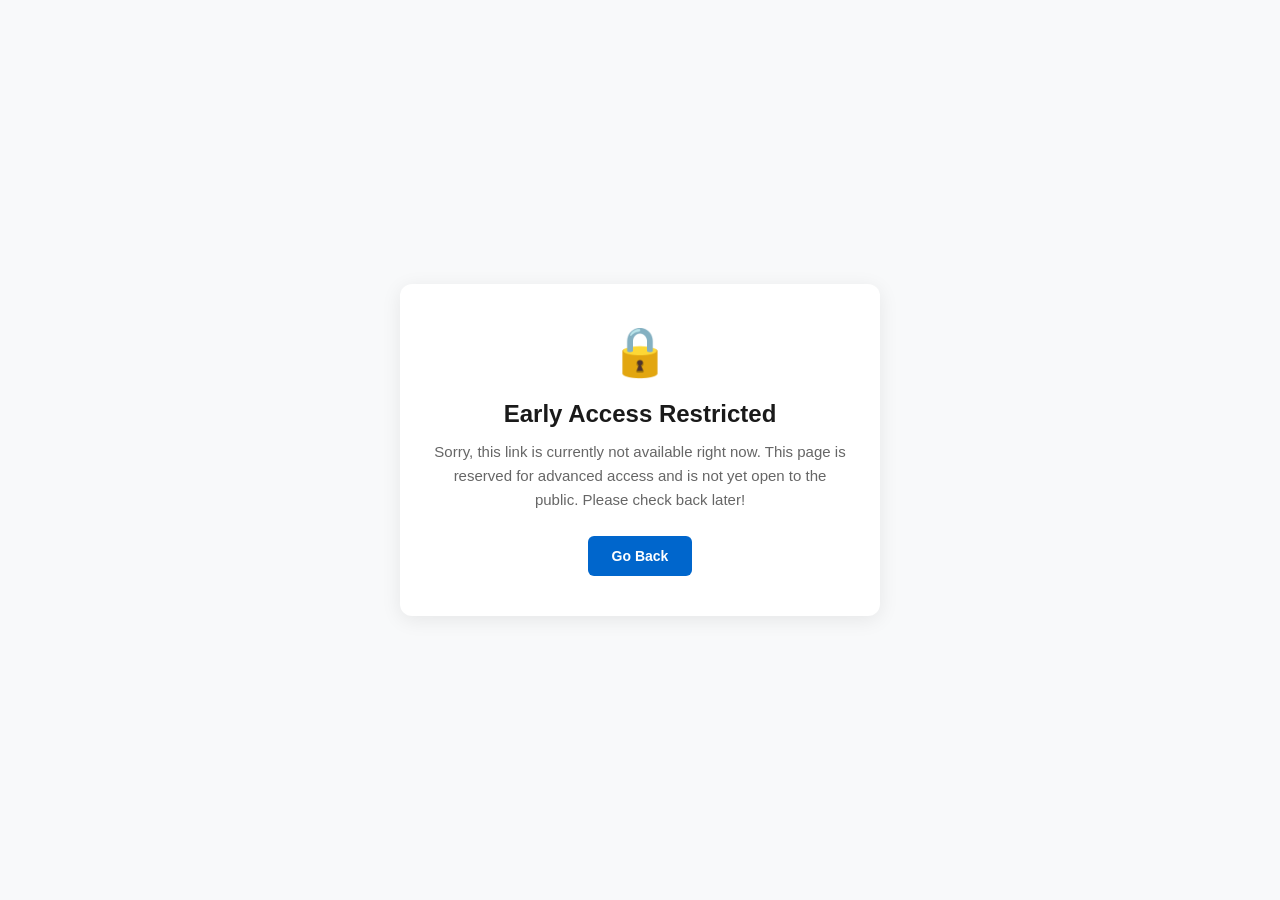
<file: long-test-3/index.html>
<!DOCTYPE html>
<html lang="en">
<head>
    <meta charset="UTF-8">
    <meta name="viewport" content="width=device-width, initial-scale=1.0">
    <title>Link Not Available</title>
    <style>
        * {
            box-sizing: border-box;
            margin: 0;
            padding: 0;
        }
        body {
            font-family: -apple-system, BlinkMacSystemFont, "Segoe UI", Roboto, Helvetica, Arial, sans-serif;
            background-color: #f8f9fa;
            color: #333333;
            display: flex;
            align-items: center;
            justify-content: center;
            min-height: 100vh;
            padding: 20px;
        }
        .card {
            background: #ffffff;
            border-radius: 12px;
            padding: 40px 30px;
            max-width: 480px;
            width: 100%;
            text-align: center;
            box-shadow: 0 4px 20px rgba(0, 0, 0, 0.08);
        }
        .icon-container {
            font-size: 48px;
            margin-bottom: 20px;
        }
        h1 {
            font-size: 24px;
            font-weight: 700;
            margin-bottom: 12px;
            color: #1a1a1a;
        }
        p {
            font-size: 15px;
            line-height: 1.6;
            color: #666666;
            margin-bottom: 24px;
        }
        .btn {
            display: inline-block;
            background-color: #0066cc;
            color: #ffffff;
            text-decoration: none;
            padding: 12px 24px;
            border-radius: 6px;
            font-weight: 600;
            font-size: 14px;
            transition: background-color 0.2s ease;
            cursor: pointer;
            border: none;
        }
        .btn:hover {
            background-color: #0052a3;
        }
    </style>
</head>
<body>

    <div class="card">
        <div class="icon-container">🔒</div>
        <h1>Early Access Restricted</h1>
        <p>
            Sorry, this link is currently not available right now. This page is reserved for advanced access and is not yet open to the public. Please check back later!
        </p>
        <a href="javascript:history.back()" class="btn">Go Back</a>
    </div>

</body>
</html>
</file>
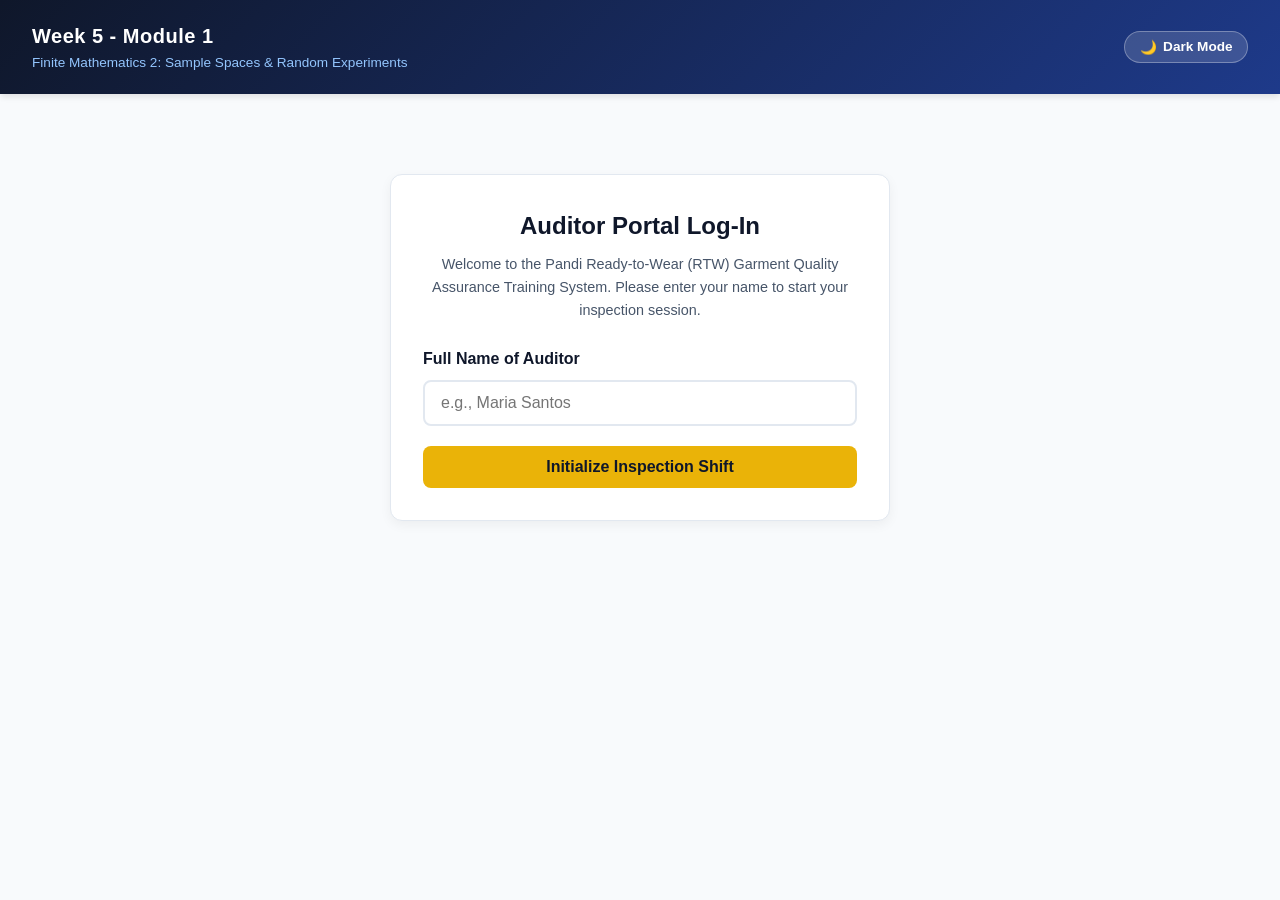
<file: modules/module-1.html>
<!DOCTYPE html>
<html lang="en" data-theme="light">
<head>
  <meta charset="UTF-8">
  <meta name="viewport" content="width=device-width, initial-scale=1.0">
  <title>Week 5 Module 1: Sample Spaces & Random Experiments</title>
  <style>
    :root {
      --primary: #1e3a8a;
      --primary-dark: #0f172a;
      --secondary: #2563eb;
      --accent: #eab308;
      --accent-hover: #ca8a04;
      --bg-slate: #f8fafc;
      --card-bg: #ffffff;
      --text-main: #0f172a;
      --text-muted: #475569;
      --border: #e2e8f0;
      --success: #16a34a;
      --danger: #dc2626;
      --box-bg: #f1f5f9;
      --table-th-bg: #f1f5f9;
      --calc-bg: #e0f2fe;
      --calc-border: #93c5fd;
      --calc-title: #0369a1;
      --option-hover: #f8fafc;
      --simple-card-bg: #eff6ff;
      --simple-card-border: #3b82f6;
      --compound-card-bg: #fefce8;
      --compound-card-border: #eab308;
      --header-bg: linear-gradient(135deg, #0f172a, #1e3a8a);
    }

    [data-theme="dark"] {
      --primary: #3b82f6;
      --primary-dark: #f8fafc;
      --secondary: #60a5fa;
      --accent: #facc15;
      --accent-hover: #eab308;
      --bg-slate: #0f172a;
      --card-bg: #1e293b;
      --text-main: #f8fafc;
      --text-muted: #cbd5e1;
      --border: #334155;
      --success: #22c55e;
      --danger: #ef4444;
      --box-bg: #0f172a;
      --table-th-bg: #334155;
      --calc-bg: #1e3a8a44;
      --calc-border: #3b82f6;
      --calc-title: #93c5fd;
      --option-hover: #334155;
      --simple-card-bg: #1e3a8a33;
      --simple-card-border: #3b82f6;
      --compound-card-bg: #854d0e33;
      --compound-card-border: #eab308;
      --header-bg: linear-gradient(135deg, #020617, #0f172a);
    }

    * {
      box-sizing: border-box;
      margin: 0;
      padding: 0;
      font-family: 'Segoe UI', -apple-system, BlinkMacSystemFont, Roboto, sans-serif;
      transition: background-color 0.25s ease, color 0.25s ease, border-color 0.25s ease;
    }

    body {
      background-color: var(--bg-slate);
      color: var(--text-main);
      line-height: 1.6;
      min-height: 100vh;
      display: flex;
      flex-direction: column;
    }

    header {
      background: var(--header-bg);
      color: #ffffff;
      padding: 1.25rem 2rem;
      display: flex;
      justify-content: space-between;
      align-items: center;
      box-shadow: 0 4px 6px -1px rgba(0,0,0,0.1);
      flex-wrap: wrap;
      gap: 1rem;
    }

    .brand h1 {
      font-size: 1.25rem;
      font-weight: 700;
      letter-spacing: 0.5px;
    }

    .brand p {
      font-size: 0.85rem;
      color: #93c5fd;
    }

    .header-actions {
      display: flex;
      align-items: center;
      gap: 1rem;
    }

    .status-bar {
      display: flex;
      gap: 1rem;
      align-items: center;
      font-size: 0.9rem;
    }

    .status-item {
      background: rgba(255, 255, 255, 0.1);
      padding: 0.4rem 0.8rem;
      border-radius: 6px;
      border: 1px solid rgba(255, 255, 255, 0.2);
    }

    .theme-btn {
      background: rgba(255, 255, 255, 0.15);
      border: 1px solid rgba(255, 255, 255, 0.3);
      color: #ffffff;
      padding: 0.45rem 0.9rem;
      border-radius: 20px;
      cursor: pointer;
      font-size: 0.85rem;
      font-weight: 600;
      display: inline-flex;
      align-items: center;
      gap: 0.4rem;
    }

    .theme-btn:hover {
      background: rgba(255, 255, 255, 0.25);
    }

    .container {
      max-width: 950px;
      margin: 2rem auto;
      padding: 0 1rem;
      flex: 1;
      width: 100%;
    }

    .card {
      background: var(--card-bg);
      border-radius: 12px;
      padding: 2rem;
      box-shadow: 0 4px 12px rgba(0,0,0,0.05);
      border: 1px solid var(--border);
      margin-bottom: 1.5rem;
    }

    /* Form & Input Controls */
    .form-group {
      margin-bottom: 1.25rem;
    }

    label {
      display: block;
      font-weight: 600;
      margin-bottom: 0.5rem;
      color: var(--text-main);
    }

    input[type="text"], input[type="number"] {
      width: 100%;
      padding: 0.75rem 1rem;
      border: 2px solid var(--border);
      border-radius: 8px;
      font-size: 1rem;
      background-color: var(--card-bg);
      color: var(--text-main);
    }

    input[type="text"]:focus, input[type="number"]:focus {
      outline: none;
      border-color: var(--secondary);
    }

    .btn {
      display: inline-flex;
      align-items: center;
      justify-content: center;
      padding: 0.75rem 1.5rem;
      font-weight: 600;
      font-size: 1rem;
      border-radius: 8px;
      border: none;
      cursor: pointer;
      transition: all 0.2s;
      background: var(--secondary);
      color: #ffffff;
    }

    .btn:hover {
      filter: brightness(1.1);
      transform: translateY(-1px);
    }

    .btn-accent {
      background: var(--accent);
      color: #0f172a;
    }

    .btn-accent:hover {
      background: var(--accent-hover);
    }

    .btn-outline {
      background: transparent;
      border: 2px solid var(--secondary);
      color: var(--secondary);
    }

    .btn-outline:hover {
      background: var(--box-bg);
    }

    /* Screen Management */
    .screen {
      display: none;
    }

    .screen.active {
      display: block;
    }

    /* Module Content Styling */
    .module-nav {
      display: flex;
      gap: 0.5rem;
      margin-bottom: 1.5rem;
      overflow-x: auto;
      padding-bottom: 0.5rem;
    }

    .tab-btn {
      padding: 0.5rem 1rem;
      border-radius: 6px;
      background: var(--box-bg);
      color: var(--text-muted);
      border: 1px solid var(--border);
      cursor: pointer;
      font-weight: 600;
      white-space: nowrap;
      font-size: 0.875rem;
    }

    .tab-btn.active {
      background: var(--primary);
      color: #ffffff;
      border-color: var(--primary);
    }

    .interactive-box {
      background: var(--box-bg);
      border-left: 4px solid var(--secondary);
      padding: 1.25rem;
      border-radius: 0 8px 8px 0;
      margin: 1.25rem 0;
    }

    .grid-2 {
      display: grid;
      grid-template-columns: 1fr 1fr;
      gap: 1rem;
    }

    @media (max-width: 640px) {
      .grid-2 {
        grid-template-columns: 1fr;
      }
    }

    .badge {
      display: inline-block;
      padding: 0.25rem 0.6rem;
      border-radius: 4px;
      font-size: 0.75rem;
      font-weight: 700;
      text-transform: uppercase;
    }

    .badge-primary { background: #dbeafe; color: #1e40af; }
    .badge-warning { background: #fef3c7; color: #92400e; }
    .badge-success { background: #dcfce7; color: #166534; }

    [data-theme="dark"] .badge-primary { background: #1e3a8a; color: #93c5fd; }
    [data-theme="dark"] .badge-warning { background: #78350f; color: #fde047; }
    [data-theme="dark"] .badge-success { background: #14532d; color: #86efac; }

    /* Assessment Questions */
    .question-card {
      margin-bottom: 2rem;
      padding-bottom: 1.5rem;
      border-bottom: 1px solid var(--border);
    }

    .question-card:last-child {
      border-bottom: none;
    }

    .question-title {
      font-weight: 600;
      font-size: 1.05rem;
      margin-bottom: 1rem;
      color: var(--text-main);
    }

    .option-group {
      display: flex;
      flex-direction: column;
      gap: 0.6rem;
    }

    .option-label {
      display: flex;
      align-items: center;
      padding: 0.75rem 1rem;
      border: 1.5px solid var(--border);
      border-radius: 8px;
      cursor: pointer;
      transition: all 0.2s;
      background-color: var(--card-bg);
    }

    .option-label:hover {
      background: var(--option-hover);
      border-color: var(--secondary);
    }

    .option-label input {
      margin-right: 0.75rem;
      accent-color: var(--secondary);
    }

    /* Results Dashboard */
    .results-header {
      text-align: center;
      padding: 1.5rem;
      background: var(--box-bg);
      border-radius: 10px;
      margin-bottom: 1.5rem;
      border: 1px solid var(--border);
    }

    .score-big {
      font-size: 3rem;
      font-weight: 800;
      color: var(--primary);
    }

    .review-item {
      padding: 1rem;
      border-radius: 8px;
      margin-bottom: 1rem;
      border: 1px solid var(--border);
    }

    .review-item.correct {
      background: rgba(22, 163, 74, 0.1);
      border-color: var(--success);
    }

    .review-item.incorrect {
      background: rgba(220, 38, 38, 0.1);
      border-color: var(--danger);
    }

    table {
      width: 100%;
      border-collapse: collapse;
      margin: 1rem 0;
    }

    th, td {
      padding: 0.75rem;
      border: 1px solid var(--border);
      text-align: left;
      font-size: 0.9rem;
    }

    th {
      background: var(--table-th-bg);
      color: var(--text-main);
    }
  </style>
</head>
<body>

  <!-- Header -->
  <header>
    <div class="brand">
      <h1>Week 5 - Module 1</h1>
      <p>Finite Mathematics 2: Sample Spaces & Random Experiments</p>
    </div>
    <div class="header-actions">
      <div class="status-bar" id="status-bar" style="display: none;">
        <div class="status-item">Auditor: <strong id="user-display-name">---</strong></div>
        <div class="status-item">Time Elapsed: <strong id="timer-display">00:00</strong></div>
      </div>
      <button class="theme-btn" onclick="toggleTheme()" aria-label="Toggle Dark Mode">
        <span id="theme-icon">🌙</span> <span id="theme-text">Dark Mode</span>
      </button>
    </div>
  </header>

  <div class="container">

    <!-- SCREEN 1: LOGIN -->
    <div id="screen-login" class="screen active">
      <div class="card" style="max-width: 500px; margin: 3rem auto; text-align: center;">
        <h2 style="color: var(--text-main); margin-bottom: 0.5rem;">Auditor Portal Log-In</h2>
        <p style="color: var(--text-muted); font-size: 0.9rem; margin-bottom: 1.5rem;">
          Welcome to the Pandi Ready-to-Wear (RTW) Garment Quality Assurance Training System. Please enter your name to start your inspection session.
        </p>
        <form id="login-form" onsubmit="handleLogin(event)">
          <div class="form-group" style="text-align: left;">
            <label for="student-name">Full Name of Auditor</label>
            <input type="text" id="student-name" placeholder="e.g., Maria Santos" required />
          </div>
          <button type="submit" class="btn btn-accent" style="width: 100%;">Initialize Inspection Shift</button>
        </form>
      </div>
    </div>

    <!-- SCREEN 2: LEARNING MODULES -->
    <div id="screen-module" class="screen">
      <div class="module-nav">
        <button class="tab-btn active" onclick="switchTab(0)">1. Context & Pillars</button>
        <button class="tab-btn" onclick="switchTab(1)">2. Sample Space & Cardinality</button>
        <button class="tab-btn" onclick="switchTab(2)">3. Tree Diagrams & Listing</button>
        <button class="tab-btn" onclick="switchTab(3)">4. Simple vs. Compound Events</button>
        <button class="tab-btn" onclick="switchTab(4)">5. QA Misconceptions</button>
        <button class="tab-btn" onclick="switchTab(5)">6. Textile Verification Case</button>
      </div>

      <!-- Tab 1 -->
      <div id="tab-0" class="tab-content card">
        <span class="badge badge-primary">Context & Foundations</span>
        <h2 style="margin: 0.5rem 0 1rem; color: var(--text-main);">Quality Assurance in Pandi, Bulacan</h2>
        <p>You are a <strong>Quality Assurance (QA) Auditor</strong> at an RTW Embroidery Workshop in Barangay Bunsuran I, Pandi. Your role is to track production lines, verify garment parameters, and ensure precise defect inventories.</p>
        
        <div class="interactive-box">
          <h4 style="color: var(--primary); margin-bottom: 0.5rem;">Concept 1: Random Experiment</h4>
          <p>A repeatable process where you know <strong>all possible results in advance</strong>, but cannot predict the exact outcome of any single trial with certainty.</p>
        </div>

        <h3>The 3 Pillars of a Random Experiment</h3>
        <ol style="margin-left: 1.25rem; margin-top: 0.5rem;">
          <li><strong>Repeatable</strong> under identical conditions on the workshop floor.</li>
          <li><strong>All possible outcomes</strong> are known in advance.</li>
          <li>The specific result depends entirely on <strong>chance</strong>.</li>
        </ol>

        <h3 style="margin-top: 1.5rem;">Boundary Check: Random vs. Deterministic</h3>
        <table>
          <thead>
            <tr>
              <th>Random Experiment (Unpredictable Single Outcome)</th>
              <th>Deterministic Process (Guaranteed Single Outcome)</th>
            </tr>
          </thead>
          <tbody>
            <tr>
              <td>Inspecting a batch of garments for defects (Pass/Fail)</td>
              <td>Calculating 5 + 8 = 13 on an audit log sheet</td>
            </tr>
            <tr>
              <td>Drawing a random fabric swatch from a shipment</td>
              <td>Checking the capital city of the Philippines</td>
            </tr>
            <tr>
              <td>Testing tensile strength of synthetic thread swatches</td>
              <td>Measuring the length of a fixed 30cm steel ruler</td>
            </tr>
          </tbody>
        </table>

        <div style="text-align: right; margin-top: 1.5rem;">
          <button class="btn" onclick="switchTab(1)">Next Section: Sample Space &rarr;</button>
        </div>
      </div>

      <!-- Tab 2 -->
      <div id="tab-1" class="tab-content card" style="display: none;">
        <span class="badge badge-primary">Master Inventory</span>
        <h2 style="margin: 0.5rem 0 1rem; color: var(--text-main);">Concept 2: Sample Space (S) & Cardinality</h2>
        <p>The <strong>Sample Space (S)</strong> is the universal container representing the master inventory of every single possible outcome. Nothing can be left out.</p>

        <div class="interactive-box">
          <p><strong>Set Notation:</strong> S = {ω₁, ω₂, ω₃, ...}</p>
          <p><strong>Sample Point (ω):</strong> An individual outcome in the sample space.</p>
          <p><strong>Cardinality (n(S)):</strong> The total count of all possible unique outcomes in S.</p>
        </div>

        <h3>The Cardinality Shortcut Rules</h3>
        <p><strong>1. Identical Binary/Multi-Option Stages (n(S) = kⁿ):</strong></p>
        <p>Where <em>k</em> = options available per stage (e.g., 2 for Pass/Fail) and <em>n</em> = number of stages (e.g., 3 inspected garments).</p>
        <p><em>Example:</em> n(S) = 2³ = 8 outcomes.</p>

        <p style="margin-top: 1rem;"><strong>2. Multi-Variable Independent Choices:</strong></p>
        <p>Multiply choices across stages: n(S) = n₁ × n₂ × n₃ ...</p>
        <p><em>Example:</em> 3 Fabric Choices × 2 Sleeve Designs × 4 Embroidery Patterns = <strong>24 total unique dress configurations</strong>.</p>

        <!-- Interactive Widget -->
        <div style="background: var(--calc-bg); border: 1px solid var(--calc-border); border-radius: 8px; padding: 1rem; margin-top: 1.5rem;">
          <h4 style="color: var(--calc-title);">Interactive Cardinality Calculator</h4>
          <div class="grid-2" style="margin-top: 0.5rem;">
            <div>
              <label style="font-size: 0.85rem;">Options per stage (k):</label>
              <input type="number" id="calc-k" value="2" min="1" onchange="calculateCardinality()" />
            </div>
            <div>
              <label style="font-size: 0.85rem;">Number of stages (n):</label>
              <input type="number" id="calc-n" value="3" min="1" onchange="calculateCardinality()" />
            </div>
          </div>
          <p style="margin-top: 0.75rem; font-weight: 700; color: var(--text-main);" id="calc-result">Calculated n(S) = 2³ = 8 total outcomes.</p>
        </div>

        <div style="display: flex; justify-content: space-between; margin-top: 1.5rem;">
          <button class="btn btn-outline" onclick="switchTab(0)">&larr; Previous</button>
          <button class="btn" onclick="switchTab(2)">Next Section: Mapping Tools &rarr;</button>
        </div>
      </div>

      <!-- Tab 3 -->
      <div id="tab-2" class="tab-content card" style="display: none;">
        <span class="badge badge-primary">Mapping Methods</span>
        <h2 style="margin: 0.5rem 0 1rem; color: var(--text-main);">Method A: Set Listing & Method B: Tree Diagrams</h2>
        
        <h3>Method A: Systematic Set Listing</h3>
        <p>Best for 1 or 2-stage audits. Writing outcomes in a rigid sequence prevents missing vital audit data.</p>
        <p><strong>2-Garment Audit (P = Pass, F = Fail):</strong></p>
        <div style="background: var(--box-bg); border: 1px solid var(--border); padding: 0.75rem; border-radius: 6px; margin: 0.5rem 0 1rem; font-family: monospace;">
          S = {(P, P), (P, F), (F, P), (F, F)} &nbsp;|&nbsp; n(S) = 4
        </div>

        <h3>Method B: Tree Diagrams</h3>
        <p>Essential for multi-stage audits. Visualizes chronological choices to guarantee zero missing branches.</p>
        
        <div style="background: var(--box-bg); border: 1px solid var(--border); padding: 1rem; border-radius: 8px; margin-top: 1rem;">
          <h4>3-Garment Inspection Tree Diagram Simulation</h4>
          <p style="font-size: 0.85rem; color: var(--text-muted); margin-bottom: 0.5rem;">Chronological tree mapping for 3 inspected items:</p>
          <div style="font-family: monospace; line-height: 1.8; font-size: 0.9rem;">
            ├── Item 1 (P) ──┬── Item 2 (P) ──┬── Item 3 (P) &rarr; <strong>(P, P, P)</strong><br>
            │                │                └── Item 3 (F) &rarr; <strong>(P, P, F)</strong><br>
            │                └── Item 2 (F) ──┬── Item 3 (P) &rarr; <strong>(P, F, P)</strong><br>
            │                                 └── Item 3 (F) &rarr; <strong>(P, F, F)</strong><br>
            └── Item 1 (F) ──┬── Item 2 (P) ──┬── Item 3 (P) &rarr; <strong>(F, P, P)</strong><br>
                             │                └── Item 3 (F) &rarr; <strong>(F, P, F)</strong><br>
                             └── Item 2 (F) ──┬── Item 3 (P) &rarr; <strong>(F, F, P)</strong><br>
                                              └── Item 3 (F) &rarr; <strong>(F, F, F)</strong>
          </div>
          <p style="margin-top: 0.75rem; font-weight: 700; color: var(--primary);">Complete S = {(P,P,P),(P,P,F),(P,F,P),(P,F,F),(F,P,P),(F,P,F),(F,F,P),(F,F,F)}, n(S) = 8</p>
        </div>

        <div style="display: flex; justify-content: space-between; margin-top: 1.5rem;">
          <button class="btn btn-outline" onclick="switchTab(1)">&larr; Previous</button>
          <button class="btn" onclick="switchTab(3)">Next Section: Events &rarr;</button>
        </div>
      </div>

      <!-- Tab 4 -->
      <div id="tab-3" class="tab-content card" style="display: none;">
        <span class="badge badge-primary">Event Classification</span>
        <h2 style="margin: 0.5rem 0 1rem; color: var(--text-main);">Concept 3: Events (E) – Simple vs. Compound</h2>
        <p>An <strong>Event (E)</strong> is a specific collection of outcomes that satisfy a particular quality condition. Mathematically, an event is a subset of the master sample space: E ⊆ S.</p>

        <div class="grid-2" style="margin-top: 1rem;">
          <div style="border: 2px solid var(--simple-card-border); border-radius: 8px; padding: 1rem; background: var(--simple-card-bg);">
            <span class="badge badge-primary">Simple Event</span>
            <h4 style="margin-top: 0.5rem; color: var(--primary);">Cardinality n(E) = 1</h4>
            <p style="font-size: 0.9rem;">Contains <strong>exactly ONE</strong> specific element from S.</p>
            <p style="font-size: 0.85rem; margin-top: 0.5rem; color: var(--text-muted);"><em>Example:</em> Target E₁: "All three garments pass inspection."<br>E₁ = {(P, P, P)}, n(E₁) = 1.</p>
          </div>
          <div style="border: 2px solid var(--compound-card-border); border-radius: 8px; padding: 1rem; background: var(--compound-card-bg);">
            <span class="badge badge-warning">Compound Event</span>
            <h4 style="margin-top: 0.5rem; color: var(--accent-hover);">Cardinality n(E) &gt; 1</h4>
            <p style="font-size: 0.9rem;">Contains <strong>TWO OR MORE</strong> elements from S.</p>
            <p style="font-size: 0.85rem; margin-top: 0.5rem; color: var(--text-muted);"><em>Example:</em> Target E₂: "At least two garments fail inspection."<br>E₂ = {(P,F,F), (F,P,F), (F,F,P), (F,F,F)}, n(E₂) = 4.</p>
          </div>
        </div>

        <h3 style="margin-top: 1.5rem;">Case Study: Pandi Custom Dress Configuration</h3>
        <p>Stages: Color [Yellow (Y), Blue (B)], Sleeves [Short (S), Long (L)], Embroidery [Floral (F), Plain (P)]. Total n(S) = 8.</p>

        <table>
          <thead>
            <tr>
              <th>Event Target Condition</th>
              <th>Subset Elements</th>
              <th>n(E)</th>
              <th>Classification</th>
            </tr>
          </thead>
          <tbody>
            <tr>
              <td>E₁: Dress with Blue fabric & Long sleeves</td>
              <td>{(B, L, F), (B, L, P)}</td>
              <td>2</td>
              <td><span class="badge badge-warning">Compound</span></td>
            </tr>
            <tr>
              <td>E₂: Dress with Yellow fabric, Short sleeves, & Floral embroidery</td>
              <td>{(Y, S, F)}</td>
              <td>1</td>
              <td><span class="badge badge-primary">Simple</span></td>
            </tr>
            <tr>
              <td>E₃: Dress with Plain embroidery (any color/sleeve)</td>
              <td>{(Y,S,P), (Y,L,P), (B,S,P), (B,L,P)}</td>
              <td>4</td>
              <td><span class="badge badge-warning">Compound</span></td>
            </tr>
          </tbody>
        </table>

        <div style="display: flex; justify-content: space-between; margin-top: 1.5rem;">
          <button class="btn btn-outline" onclick="switchTab(2)">&larr; Previous</button>
          <button class="btn" onclick="switchTab(4)">Next Section: Misconceptions &rarr;</button>
        </div>
      </div>

      <!-- Tab 5 -->
      <div id="tab-4" class="tab-content card" style="display: none;">
        <span class="badge badge-warning">Troubleshooting</span>
        <h2 style="margin: 0.5rem 0 1rem; color: var(--text-main);">3 Critical Quality Control Misconceptions</h2>

        <div style="margin-bottom: 1.25rem;">
          <h3 style="color: var(--danger);">1. The Sequential Trap: (P, F) ≠ (F, P)</h3>
          <p><strong>The Error:</strong> Assuming "1 Pass and 1 Fail" is a single combined outcome, leading to S = {2 Pass, 1 Pass 1 Fail, 2 Fail} with incorrect n(S) = 3.</p>
          <p><strong>The Correction:</strong> Chronological order dictates physical identity on the factory floor. Shirt A Passing then Shirt B Failing is a completely different physical event than Shirt A Failing then Shirt B Passing.</p>
        </div>

        <div style="margin-bottom: 1.25rem;">
          <h3 style="color: var(--danger);">2. Subjective Filtering of Outcomes</h3>
          <p><strong>The Error:</strong> Deleting flawless outcomes like (P, P, P) from the sample space because the QA audit team is only searching for defects.</p>
          <p><strong>The Correction:</strong> Sample Space S represents objective physical reality and remains FIXED. Target events (E) shift depending on what question you ask, but pristine runs must stay in S.</p>
        </div>

        <div style="margin-bottom: 1.25rem;">
          <h3 style="color: var(--danger);">3. Omitting the Baseline (Denominator Distortion)</h3>
          <p><strong>The Impact on Classical Probability:</strong> P(E) = n(E) / n(S)</p>
          <p>If n(S) is supposed to be 8, but you only listed 6 outcomes because you ignored flawless runs, your risk equations will report artificially inflated failure rates!</p>
        </div>

        <div style="display: flex; justify-content: space-between; margin-top: 1.5rem;">
          <button class="btn btn-outline" onclick="switchTab(3)">&larr; Previous</button>
          <button class="btn" onclick="switchTab(5)">Next Section: Case Study &rarr;</button>
        </div>
      </div>

      <!-- Tab 6 -->
      <div id="tab-5" class="tab-content card" style="display: none;">
        <span class="badge badge-success">Industrial Application</span>
        <h2 style="margin: 0.5rem 0 1rem; color: var(--text-main);">3-Roll Textile Verification Scenario</h2>
        <p>You must inspect three consecutive rolls of fabric for weave defects. Each roll is categorized as either <strong>Flawless (F)</strong> or <strong>Defective (D)</strong>.</p>

        <div class="interactive-box">
          <h4>Official Audit Verification Roadmap:</h4>
          <p><strong>Master Sample Space:</strong><br>S = {(F,F,F), (F,F,D), (F,D,F), (F,D,D), (D,F,F), (D,F,D), (D,D,F), (D,D,D)}<br><strong>Cardinality:</strong> n(S) = 8</p>
          <hr style="margin: 0.75rem 0; border: none; border-top: 1px solid var(--border);">
          <p><strong>Event A ("At least 2 defective rolls"):</strong><br>A = {(F,D,D), (D,F,D), (D,D,F), (D,D,D)}, n(A) = 4 &rarr; Compound Event</p>
          <p style="margin-top: 0.5rem;"><strong>Event B ("All flawless rolls"):</strong><br>B = {(F,F,F)}, n(B) = 1 &rarr; Simple Event</p>
          <hr style="margin: 0.75rem 0; border: none; border-top: 1px solid var(--border);">
          <p><strong>Classical Defect Probability:</strong> P(A) = n(A) / n(S) = 4 / 8 = 0.50 (50%)</p>
        </div>

        <div style="background: var(--compound-card-bg); border: 1px solid var(--compound-card-border); padding: 1rem; border-radius: 8px; margin-top: 1.5rem; text-align: center;">
          <h3>Module Complete!</h3>
          <p style="font-size: 0.9rem; margin: 0.5rem 0 1rem;">You have reviewed all 6 sections. You are now ready to take the 15-item Exit Assessment.</p>
          <button class="btn btn-accent" onclick="startAssessment()">Proceed to Exit Assessment (15 Items) &rarr;</button>
        </div>
      </div>
    </div>

    <!-- SCREEN 3: EXIT ASSESSMENT -->
    <div id="screen-assessment" class="screen">
      <div class="card">
        <div style="display: flex; justify-content: space-between; align-items: center; margin-bottom: 1.5rem; padding-bottom: 1rem; border-bottom: 2px solid var(--border);">
          <div>
            <h2 style="color: var(--text-main);">Exit Assessment: QA Mastery Check</h2>
            <p style="font-size: 0.85rem; color: var(--text-muted);">Answer all 15 items below based on the module concepts.</p>
          </div>
          <span class="badge badge-warning" style="font-size: 0.9rem; padding: 0.5rem 0.8rem;">15 Questions</span>
        </div>

        <form id="quiz-form" onsubmit="submitAssessment(event)">
          <div id="questions-container"></div>
          <div style="text-align: center; margin-top: 2rem;">
            <button type="submit" class="btn btn-accent" style="padding: 1rem 2.5rem; font-size: 1.1rem;">Submit Completed Assessment</button>
          </div>
        </form>
      </div>
    </div>

    <!-- SCREEN 4: RESULTS -->
    <div id="screen-results" class="screen">
      <div class="card">
        <div class="results-header">
          <span class="badge badge-success" style="margin-bottom: 0.5rem;">Official Audit Report</span>
          <h2>Shift Diagnostic Results</h2>
          <p style="margin-top: 0.25rem;">Auditor: <strong id="res-student-name">---</strong></p>
          <div class="score-big" id="res-score-display">0 / 15</div>
          <p id="res-percentage" style="font-size: 1.1rem; font-weight: 600; color: var(--text-main);"></p>
          <p style="font-size: 0.9rem; color: var(--text-muted); margin-top: 0.5rem;">
            Total Session Time Taken: <strong id="res-time-taken">--:--</strong>
          </p>
        </div>

        <h3 style="margin-bottom: 1rem; color: var(--text-main);">Detailed Item Response Review</h3>
        <div id="review-container"></div>

        <div style="text-align: center; margin-top: 2rem;">
          <button class="btn" onclick="resetModule()">Retake Module & Assessment</button>
        </div>
      </div>
    </div>

  </div>

  <script>
    // State Management
    let auditorName = "";
    let startTime = null;
    let timerInterval = null;
    let elapsedTimeSeconds = 0;

    // Dark Mode Toggle Logic
    function toggleTheme() {
      const currentTheme = document.documentElement.getAttribute('data-theme');
      const targetTheme = currentTheme === 'dark' ? 'light' : 'dark';
      
      document.documentElement.setAttribute('data-theme', targetTheme);
      localStorage.setItem('theme', targetTheme);
      updateThemeUI(targetTheme);
    }

    function updateThemeUI(theme) {
      const icon = document.getElementById('theme-icon');
      const text = document.getElementById('theme-text');
      if (theme === 'dark') {
        if (icon) icon.textContent = '☀️';
        if (text) text.textContent = 'Light Mode';
      } else {
        if (icon) icon.textContent = '🌙';
        if (text) text.textContent = 'Dark Mode';
      }
    }

    // Initialize Theme preference
    (function initTheme() {
      const savedTheme = localStorage.getItem('theme') || (window.matchMedia('(prefers-color-scheme: dark)').matches ? 'dark' : 'light');
      document.documentElement.setAttribute('data-theme', savedTheme);
      updateThemeUI(savedTheme);
    })();

    // 15 Assessment Questions directly based on PPT content (Standard text formatting)
    const quizQuestions = [
      {
        id: 1,
        question: "1. Which of the following best defines a 'Random Experiment' in Quality Assurance auditing?",
        options: [
          "A process with an unpredictable number of stages where outcomes are completely unknown in advance.",
          "A repeatable process where all possible results are known in advance, but the exact outcome of a single trial cannot be predicted with certainty.",
          "A calculation or test that guarantees a single fixed result every time under all conditions.",
          "An audit method that excludes pristine products from the final count."
        ],
        answer: 1,
        explanation: "A random experiment is repeatable, all possible outcomes are known in advance, and individual trial results depend entirely on chance."
      },
      {
        id: 2,
        question: "2. Which of the following scenarios is considered a DETERMINISTIC process rather than a random experiment?",
        options: [
          "Inspecting a batch of 3 embroidery pieces coming off the Pandi assembly line for defects.",
          "Testing the tensile strength of a new batch of synthetic fabric swatches.",
          "Calculating 5 + 8 = 13 on a QA inventory report.",
          "Drawing a random fabric swatch from a warehouse pallet."
        ],
        answer: 2,
        explanation: "Calculating 5 + 8 = 13 is deterministic because it yields a single guaranteed result every time, unlike physical inspection trials."
      },
      {
        id: 3,
        question: "3. In probability theory, what does the Sample Space (S) represent?",
        options: [
          "A set containing only defective or failed items from an audit.",
          "The master inventory / universal set of every single possible outcome of a random experiment.",
          "The subset of items that satisfy a specific quality benchmark.",
          "A single specific outcome of an inspection trial."
        ],
        answer: 1,
        explanation: "The Sample Space (S) is the complete master list enclosing ALL operational possibilities."
      },
      {
        id: 4,
        question: "4. An auditor inspects 2 consecutive embroidery pieces, where each piece can either Pass (P) or Fail (F). What is the complete Sample Space S?",
        options: [
          "S = {(P, P), (F, F)}",
          "S = {(P, F), (F, P)}",
          "S = {(P, P), (P, F), (F, P), (F, F)}",
          "S = {2 Pass, 1 Pass 1 Fail, 2 Fail}"
        ],
        answer: 2,
        explanation: "For 2 sequential binary stages, n(S) = 2² = 4 outcomes: {(P, P), (P, F), (F, P), (F, F)}."
      },
      {
        id: 5,
        question: "5. Using the Cardinality Shortcut Rule n(S) = kⁿ, what is the cardinality n(S) for inspecting 3 consecutive garments where each can Pass (P) or Fail (F)?",
        options: [
          "n(S) = 6",
          "n(S) = 8",
          "n(S) = 9",
          "n(S) = 16"
        ],
        answer: 1,
        explanation: "With k = 2 options (P/F) across n = 3 stages, n(S) = 2³ = 8."
      },
      {
        id: 6,
        question: "6. A Pandi RTW manufacturer offers custom dresses with 3 fabric choices, 2 sleeve designs, and 4 embroidery patterns. How many total unique dress configurations exist?",
        options: [
          "9 total configurations",
          "14 total configurations",
          "24 total configurations",
          "48 total configurations"
        ],
        answer: 2,
        explanation: "By the Fundamental Counting Principle: n(S) = 3 × 2 × 4 = 24 total unique configurations."
      },
      {
        id: 7,
        question: "7. Why are (P, F) and (F, P) treated as two distinct physical outcomes in a sequential 2-garment audit?",
        options: [
          "They are actually identical and should be combined into one outcome to save paper.",
          "Sequential timeline matters because the chronological record represents two entirely different physical realities on the factory line.",
          "(P, F) is a simple event, whereas (F, P) is a compound event.",
          "One outcome represents flawless production while the other represents total factory failure."
        ],
        answer: 1,
        explanation: "Order matters! Item 1 Passing and Item 2 Failing is a separate chronological occurrence from Item 1 Failing and Item 2 Passing."
      },
      {
        id: 8,
        question: "8. A QA auditor tracking defects is tempted to delete the flawless outcome (P, P, P) from the sample space. Why is this a misconception?",
        options: [
          "Because QA only focuses on defective items.",
          "Because (P, P, P) is not an outcome.",
          "Because the Sample Space represents objective physical reality and must remain fixed; events shift based on target questions.",
          "Because (P, P, P) has a cardinality of zero."
        ],
        answer: 2,
        explanation: "Deleting pristine runs distorts objective reality and permanently compromises the universal sample space."
      },
      {
        id: 9,
        question: "9. What mathematically happens to risk equations if an auditor omits outcomes from the sample space (e.g., listing only 6 outcomes instead of 8)?",
        options: [
          "Calculated failure rates become artificially inflated because the mathematical denominator n(S) is compromised.",
          "The probability calculation automatically corrects itself.",
          "The numerator n(E) becomes negative.",
          "The event changes from compound to simple."
        ],
        answer: 0,
        explanation: "In P(E) = n(E) / n(S), reducing the denominator n(S) artificially inflates calculated probability rates."
      },
      {
        id: 10,
        question: "10. How is an Event (E) mathematically defined in relation to the Sample Space (S)?",
        options: [
          "An Event is always equal to n(S).",
          "An Event is a specific subset of the master sample space (E ⊆ S).",
          "An Event is the set of all outcomes completely outside of S.",
          "An Event is a deterministic formula."
        ],
        answer: 1,
        explanation: "An Event (E) is a subset of outcomes from the master Sample Space (S) that satisfy a chosen rule or criterion."
      },
      {
        id: 11,
        question: "11. What key metric distinguishes a Simple Event from a Compound Event?",
        options: [
          "Simple Events have n(E) = 0, while Compound Events have n(E) = 1.",
          "Simple Events contain exactly 1 outcome (n(E) = 1), while Compound Events contain 2 or more outcomes (n(E) > 1).",
          "Simple Events apply to 2-stage audits, while Compound Events apply to 3-stage audits.",
          "Simple Events track defects, while Compound Events track flawless items."
        ],
        answer: 1,
        explanation: "By definition, a Simple Event has cardinality n(E) = 1 (singleton subset), whereas a Compound Event has n(E) > 1."
      },
      {
        id: 12,
        question: "12. In the Pandi Dress Catalog [Color: Yellow(Y)/Blue(B), Sleeves: Short(S)/Long(L), Embroidery: Floral(F)/Plain(P)], define Event E1: 'Choosing a dress with Blue fabric and Long sleeves'.",
        options: [
          "E1 = {(B, L, F)}, n(E1) = 1",
          "E1 = {(B, L, F), (B, L, P)}, n(E1) = 2",
          "E1 = {(B, S, F), (B, S, P), (B, L, F), (B, L, P)}, n(E1) = 4",
          "E1 = {(Y, L, F), (B, L, F)}, n(E1) = 2"
        ],
        answer: 1,
        explanation: "Fixing Blue fabric (B) and Long sleeves (L) leaves 2 embroidery options (F and P), so E1 = {(B, L, F), (B, L, P)}, n(E1) = 2."
      },
      {
        id: 13,
        question: "13. In the same Pandi Dress Catalog, how is Event E2: 'Choosing a dress with Yellow fabric, Short sleeves, and Floral embroidery' classified?",
        options: [
          "Compound Event because it involves 3 design stages.",
          "Simple Event because E2 = {(Y, S, F)} contains exactly 1 outcome (n(E2) = 1).",
          "Universal Sample Space because it encompasses all attributes.",
          "Deterministic Process."
        ],
        answer: 1,
        explanation: "E2 specifies a single outcome {(Y, S, F)}, making its cardinality n(E2) = 1, which classifies it as a Simple Event."
      },
      {
        id: 14,
        question: "14. For a 3-Roll Textile inspection (Flawless = F, Defective = D), what elements form Event A: 'At least two defective fabric rolls'?",
        options: [
          "A = {(F, D, D), (D, F, D), (D, D, F)}",
          "A = {(F, D, D), (D, F, D), (D, D, F), (D, D, D)}",
          "A = {(D, D, D)}",
          "A = {(F, F, D), (F, D, F), (D, F, F)}"
        ],
        answer: 1,
        explanation: "'At least two defective' includes all outcomes with 2 defects AND the outcome with 3 defects: {(F, D, D), (D, F, D), (D, D, F), (D, D, D)}."
      },
      {
        id: 15,
        question: "15. In the 3-Roll Textile inspection where n(S) = 8, what is the classical probability of Event A ('At least two defective fabric rolls', where n(A) = 4)?",
        options: [
          "P(A) = 1 / 8 = 12.5%",
          "P(A) = 3 / 8 = 37.5%",
          "P(A) = 4 / 8 = 1/2 = 50%",
          "P(A) = 8 / 4 = 200%"
        ],
        answer: 2,
        explanation: "Classical probability is P(A) = n(A) / n(S) = 4 / 8 = 0.50 or 50%."
      }
    ];

    // Functions
    function handleLogin(e) {
      e.preventDefault();
      const input = document.getElementById('student-name');
      auditorName = input.value.trim();
      
      if (!auditorName) return;

      document.getElementById('user-display-name').textContent = auditorName;
      document.getElementById('status-bar').style.display = 'flex';
      
      // Start Timer
      startTime = new Date();
      timerInterval = setInterval(updateTimer, 1000);

      // Navigate to Module
      showScreen('screen-module');
    }

    function updateTimer() {
      const now = new Date();
      elapsedTimeSeconds = Math.floor((now - startTime) / 1000);
      const mins = String(Math.floor(elapsedTimeSeconds / 60)).padStart(2, '0');
      const secs = String(elapsedTimeSeconds % 60).padStart(2, '0');
      document.getElementById('timer-display').textContent = `${mins}:${secs}`;
    }

    function showScreen(screenId) {
      document.querySelectorAll('.screen').forEach(s => s.classList.remove('active'));
      document.getElementById(screenId).classList.add('active');
      window.scrollTo(0, 0);
    }

    function switchTab(index) {
      const tabs = document.querySelectorAll('.tab-content');
      const btns = document.querySelectorAll('.tab-btn');

      tabs.forEach((tab, idx) => {
        tab.style.display = idx === index ? 'block' : 'none';
      });

      btns.forEach((btn, idx) => {
        if (idx === index) btn.classList.add('active');
        else btn.classList.remove('active');
      });

      window.scrollTo(0, 0);
    }

    function calculateCardinality() {
      const k = parseInt(document.getElementById('calc-k').value) || 1;
      const n = parseInt(document.getElementById('calc-n').value) || 1;
      const result = Math.pow(k, n);
      document.getElementById('calc-result').innerHTML = `Calculated n(S) = ${k}<sup>${n}</sup> = ${result} total outcomes.`;
    }

    function startAssessment() {
      renderAssessmentQuestions();
      showScreen('screen-assessment');
    }

    function renderAssessmentQuestions() {
      const container = document.getElementById('questions-container');
      container.innerHTML = '';

      quizQuestions.forEach((q) => {
        const qEl = document.createElement('div');
        qEl.className = 'question-card';
        
        let optionsHtml = '';
        q.options.forEach((opt, optIdx) => {
          optionsHtml += `
            <label class="option-label">
              <input type="radio" name="q_${q.id}" value="${optIdx}" required />
              <span>${opt}</span>
            </label>
          `;
        });

        qEl.innerHTML = `
          <div class="question-title">${q.question}</div>
          <div class="option-group">${optionsHtml}</div>
        `;
        container.appendChild(qEl);
      });
    }

    function submitAssessment(e) {
      e.preventDefault();
      clearInterval(timerInterval);

      let score = 0;
      const reviewContainer = document.getElementById('review-container');
      reviewContainer.innerHTML = '';

      quizQuestions.forEach((q) => {
        const selected = document.querySelector(`input[name="q_${q.id}"]:checked`);
        const userAns = selected ? parseInt(selected.value) : -1;
        const isCorrect = userAns === q.answer;

        if (isCorrect) score++;

        const reviewItem = document.createElement('div');
        reviewItem.className = `review-item ${isCorrect ? 'correct' : 'incorrect'}`;
        reviewItem.innerHTML = `
          <p style="font-weight: 700; margin-bottom: 0.25rem; color: var(--text-main);">
            ${q.question} ${isCorrect ? '✅' : '❌'}
          </p>
          <p style="font-size: 0.9rem;">
            <strong>Your Answer:</strong> ${userAns >= 0 ? q.options[userAns] : 'None'}<br>
            <strong>Correct Answer:</strong> ${q.options[q.answer]}
          </p>
          <p style="font-size: 0.85rem; color: var(--text-muted); margin-top: 0.5rem; background: var(--box-bg); padding: 0.5rem; border-radius: 4px;">
            💡 <em>Explanation:</em> ${q.explanation}
          </p>
        `;
        reviewContainer.appendChild(reviewItem);
      });

      // Populate Summary Header
      document.getElementById('res-student-name').textContent = auditorName;
      document.getElementById('res-score-display').textContent = `${score} / ${quizQuestions.length}`;
      
      const pct = Math.round((score / quizQuestions.length) * 100);
      document.getElementById('res-percentage').textContent = `Score Percentage: ${pct}% (${pct >= 75 ? 'PASSED - Certified QA Auditor' : 'NEEDS REVIEW'})`;

      const mins = String(Math.floor(elapsedTimeSeconds / 60)).padStart(2, '0');
      const secs = String(elapsedTimeSeconds % 60).padStart(2, '0');
      document.getElementById('res-time-taken').textContent = `${mins} min ${secs} sec`;

      showScreen('screen-results');
    }

    function resetModule() {
      document.getElementById('login-form').reset();
      auditorName = "";
      elapsedTimeSeconds = 0;
      document.getElementById('status-bar').style.display = 'none';
      switchTab(0);
      showScreen('screen-login');
    }
  </script>
</body>
</html>
</file>
